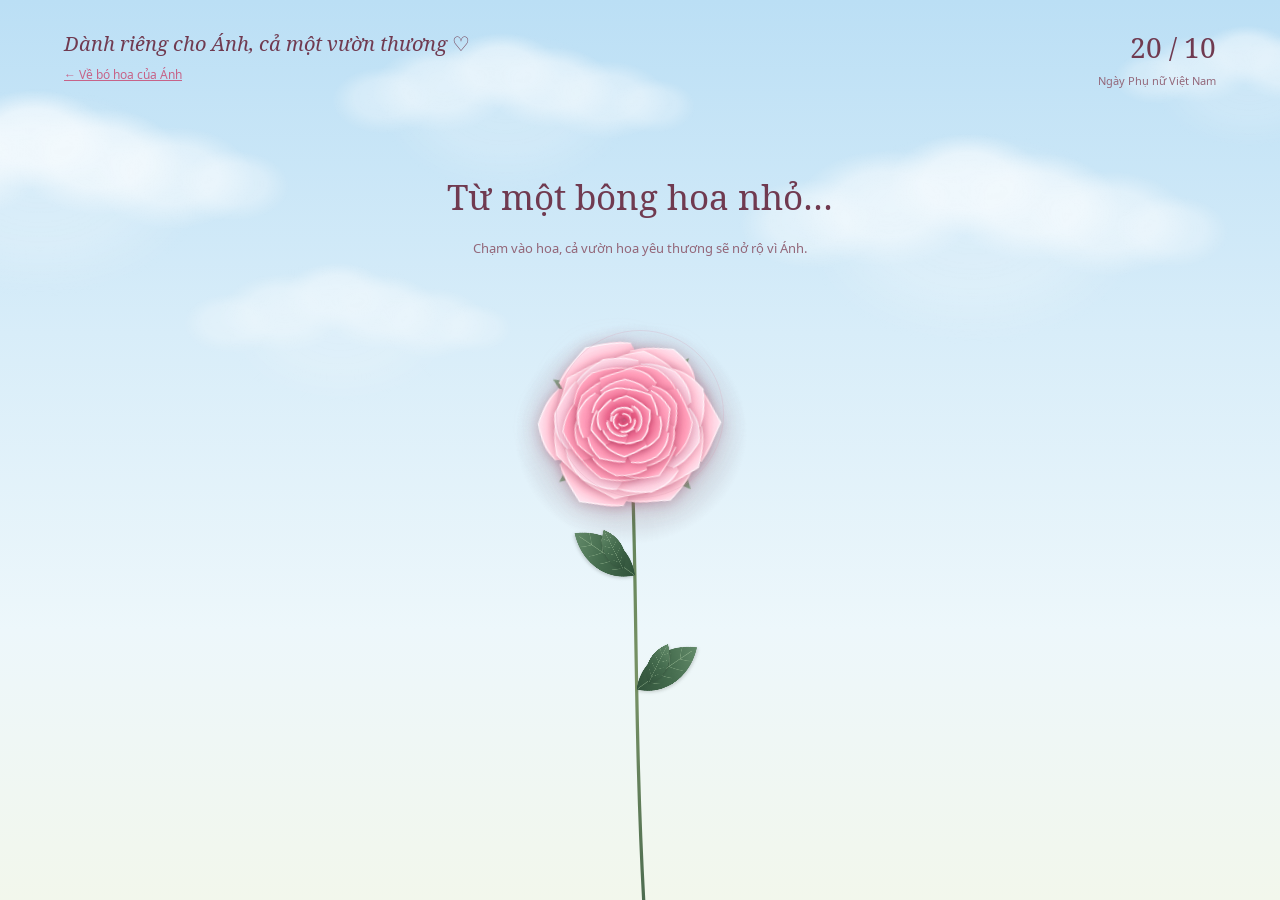
<file: garden.html>
<!DOCTYPE html>
<html lang="vi">
<head>
  <meta charset="UTF-8">
  <meta name="viewport" content="width=device-width, initial-scale=1.0">
  <meta name="theme-color" content="#bbdff5">
  <meta name="description" content="Chạm một bông hoa, đánh thức cả khu vườn và nhận một lời chúc dịu dàng ngày 20/10.">
  <title>Cả một vườn thương · 20/10</title>
  <link rel="preload" href="./assets/fonts/noto-serif-regular.woff2" as="font" type="font/woff2" crossorigin>
  <link rel="preload" href="./assets/fonts/noto-sans-regular.woff2" as="font" type="font/woff2" crossorigin>
  <style>
    @font-face {
      font-family: "Noto Serif";
      src: url("./assets/fonts/noto-serif-regular.woff2") format("woff2");
      font-style: normal; font-weight: 400; font-display: swap;
    }
    @font-face {
      font-family: "Noto Serif";
      src: url("./assets/fonts/noto-serif-italic.woff2") format("woff2");
      font-style: italic; font-weight: 400; font-display: swap;
    }
    @font-face {
      font-family: "Noto Sans";
      src: url("./assets/fonts/noto-sans-regular.woff2") format("woff2");
      font-style: normal; font-weight: 400; font-display: swap;
    }
    :root {
      color-scheme: light;
      --sky: #bbdff5;
      --ink: #703a50;
      --muted: #936779;
      --rose: #c66388;
      --leaf: #6c8b71;
      --paper: #fffdfc;
      --font-letter: "Noto Serif", serif;
      font-family: "Noto Sans", sans-serif;
      color: var(--ink);
      font-synthesis: none;
    }
    * { box-sizing: border-box; }
    [hidden] { display: none !important; }
    html, body { margin: 0; min-width: 280px; min-height: 100%; }
    body { background: var(--sky); -webkit-tap-highlight-color: transparent; }
    button { font: inherit; color: inherit; cursor: pointer; touch-action: manipulation; }
    button:focus-visible, input:focus-visible, textarea:focus-visible { outline: 2px solid var(--ink); outline-offset: 4px; }
    .garden {
      position: relative; min-height: 560px; height: 100svh; overflow: hidden;
      isolation: isolate;
      background: linear-gradient(180deg, #bbdff5 0%, #d8edf9 37%, #edf7fb 70%, #f2f7ec 100%);
    }
    .garden::after {
      content: ""; position: absolute; inset: 0; z-index: -2; pointer-events: none;
      background: radial-gradient(ellipse at 50% 110%, #d7e8caaa, transparent 58%);
      opacity: 0; transition: opacity 4s;
    }
    .garden.is-growing::after { opacity: 1; }
    .page-header {
      position: absolute; top: max(28px, env(safe-area-inset-top));
      left: clamp(24px, 5vw, 76px); right: clamp(24px, 5vw, 76px);
      display: flex; align-items: start; justify-content: space-between; gap: 24px;
      pointer-events: none;
    }
    .dedication { margin: 0; font: italic 20px/1.6 var(--font-letter); }
    .date { margin: 0; text-align: right; font-size: 11px; line-height: 1.7; color: var(--muted); }
    .date span { display: block; font: 28px/1.4 var(--font-letter); color: var(--ink); margin-bottom: 5px; }
    #flowers { position: absolute; inset: 0; z-index: -1; width: 100%; height: 100%; }
    .flower-button {
      position: absolute; left: 50%; top: 46%; transform: translate(-50%, -50%);
      width: 184px; height: 184px; border: 0; border-radius: 50%; background: transparent;
    }
    .flower-button::after {
      content: ""; position: absolute; inset: 8px; border: 1px solid #d69ab23b; border-radius: 50%;
      transition: transform .5s, border-color .5s;
    }
    .flower-button:hover::after { transform: scale(1.13); border-color: #c6638888; }
    .intro {
      position: absolute; left: 24px; right: 24px; top: 19%; text-align: center;
      transition: opacity .65s, transform .65s; pointer-events: none;
    }
    h1 { margin: 0; font: 400 clamp(25px, 3vw, 35px)/1.5 var(--font-letter); }
    .intro p { margin: 13px 0 0; font-size: 13px; line-height: 1.7; color: var(--muted); }
    .is-growing .intro { opacity: 0; transform: translateY(12px); }
    .progress {
      position: absolute; bottom: 36px; left: 20px; right: 20px; margin: 0;
      text-align: center; font: italic 17px/1.7 var(--font-letter);
      opacity: 0; transition: opacity .6s; pointer-events: none;
      text-shadow: 0 1px 12px #fff, 0 1px 8px #fff;
    }
    .is-growing:not(.is-ready) .progress { opacity: 1; }
    .garden-actions {
      position: absolute; bottom: max(24px, env(safe-area-inset-bottom)); left: 0; right: 0;
      display: flex; justify-content: center; flex-wrap: wrap; gap: 12px; padding: 0 16px;
    }
    .garden-actions button {
      border: 1px solid #dcb9c8; background: #fffdfcf2; border-radius: 30px;
      padding: 12px 20px; font-size: 12px; box-shadow: 0 3px 16px #76364d0c;
    }
    .garden-actions button:hover { background: #fae7ef; }
    dialog {
      width: min(480px, calc(100% - 36px)); max-height: calc(100svh - 36px);
      padding: 0; border: 0; overflow: auto; background: var(--paper); color: var(--ink);
      box-shadow: 0 24px 100px #69394d24, 0 2px 10px #69394d12;
      scrollbar-width: none;
      -ms-overflow-style: none;
    }
    dialog::-webkit-scrollbar { display: none; }
    dialog::backdrop { background: #eaf5fc3d; backdrop-filter: blur(3px); }
    dialog[open] { animation: unfold 1s cubic-bezier(.2,.8,.2,1) both; }
    .letter { position: relative; padding: 38px 42px 28px; text-align: center; }
    .letter::before { content: ""; position: absolute; inset: 10px; border: 1px solid #eed6e1; pointer-events: none; }
    .close-card { position: absolute; top: 15px; right: 16px; width: 34px; height: 34px; border: 0; background: transparent; font-size: 25px; }
    .letter-date { margin: 2px 0 20px; font: 24px/1.4 var(--font-letter); color: var(--rose); }
    .letter-date span { display: inline-block; width: 1px; height: 27px; background: #d9aec1; transform: rotate(24deg); margin: 0 15px -5px; }
    .letter-sprig { display: block; margin: 0 auto 17px; width: 75px; height: 55px; }
    .recipient { font: italic 17px/1.7 var(--font-letter); margin: 0 0 13px; }
    h2 { font: 400 clamp(26px, 5vw, 32px)/1.5 var(--font-letter); margin: 0 0 24px; text-wrap: balance; }
    .message { font-size: 14px; line-height: 1.95; margin: 0 0 15px; text-wrap: pretty; }
    .signature { margin: 24px 0; font: italic 17px/1.8 var(--font-letter); }
    .recipient, h2, .message, .signature { overflow-wrap: anywhere; }
    h2, .message, .signature { white-space: pre-wrap; }
    .letter-actions { display: flex; flex-wrap: wrap; justify-content: center; gap: 12px 20px; }
    .view-garden { position: relative; border: 0; border-bottom: 1px solid #cba1b2; padding: 7px 2px; background: transparent; font-size: 12px; }
    .card-editor { text-align: left; }
    .card-editor h2 { text-align: center; margin-bottom: 20px; font-size: 25px; }
    .card-editor label { display: block; margin: 16px 0 7px; font-size: 13px; }
    .card-editor input, .card-editor textarea {
      display: block; width: 100%; min-width: 0; padding: 10px 12px;
      border: 1px solid #dcb9c8; border-radius: 4px; background: #fff9fb;
      color: var(--ink); font: 16px/1.6 "Noto Sans", sans-serif;
    }
    .card-editor textarea { resize: vertical; }
    .editor-hint, .card-status { color: var(--muted); font-size: 12px; line-height: 1.7; }
    .card-status { margin: 0; }
    .card-status:not(:empty) { margin-top: 16px; }
    .editor-actions { display: flex; align-items: center; flex-wrap: wrap; gap: 20px; margin-top: 20px; }
    .save-card { border: 1px solid var(--ink); border-radius: 24px; padding: 11px 18px; background: var(--ink); color: var(--paper); font-size: 13px; }
    .noscript { position: absolute; top: 30%; left: 20px; right: 20px; text-align: center; line-height: 1.8; }
    @keyframes unfold { from { opacity: 0; transform: translateY(35px) rotate(-2deg) scale(.94); } to { opacity: 1; transform: none; } }
    @media (max-width: 600px) {
      .dedication { font-size: 18px; max-width: 150px; }
      .date { max-width: 130px; font-size: 10px; }
      .date span { font-size: 25px; }
      .letter { padding: 35px 26px 25px; }
      .intro { top: 18%; }
      h1 { font-size: clamp(23px, 5.8vw, 28px); }
    }
    @media (max-height: 600px) and (min-width: 600px) {
      .garden { min-height: 360px; }
      .intro { top: 38%; right: auto; width: 30%; text-align: left; }
      h1 { font-size: 24px; }
      .intro p { margin-top: 6px; }
      .page-header { top: 20px; }
    }
    @media (prefers-reduced-motion: reduce) {
      *, *::before, *::after { animation: none !important; transition: none !important; }
    }
  </style>
</head>
<body>
  <main class="garden" id="garden">
    <header class="page-header">
      <div>
        <p class="dedication">Dành riêng cho Ánh, cả một vườn thương ♡</p>
        <a href="./index.html" style="display:inline-block; margin-top:6px; font-size:12px; color:var(--rose); text-decoration:underline; pointer-events:auto;">← Về bó hoa của Ánh</a>
      </div>
      <p class="date"><span>20 / 10</span>Ngày Phụ nữ Việt Nam</p>
    </header>
    <canvas id="flowers" aria-hidden="true"></canvas>
    <button class="flower-button" id="bloom" type="button" aria-label="Chạm để cả vườn hoa nở" aria-describedby="introHint"></button>
    <div class="intro" id="intro">
      <h1>Từ một bông hoa nhỏ…</h1>
      <p id="introHint">Chạm vào hoa, cả vườn hoa yêu thương sẽ nở rộ vì Ánh.</p>
    </div>
    <p class="progress" id="status" role="status" aria-live="polite" aria-atomic="true"></p>
    <nav class="garden-actions" id="actions" aria-label="Vườn hoa và thiệp" hidden>
      <button id="readCard" type="button" aria-haspopup="dialog" aria-controls="wishCard">Đọc lại thiệp gửi Ánh</button>
      <button id="replay" type="button">Cho hoa nở lại</button>
    </nav>
    <dialog id="wishCard" aria-labelledby="cardTitle">
      <article class="letter">
        <button class="close-card" id="closeCard" type="button" aria-label="Đóng thiệp">×</button>
        <p class="letter-date">20<span aria-hidden="true"></span>10</p>
        <svg class="letter-sprig" viewBox="0 0 90 64" fill="none" aria-hidden="true">
          <path d="M45 59 Q41 40 46 21 M44 49 Q25 47 23 35 Q39 33 44 49 M44 40 Q60 39 65 28 Q51 28 44 40" stroke="#78947a" stroke-width="1.2" fill="#dfe9d9"/>
          <g fill="#ecc1d2" stroke="#c9789a" stroke-width=".6">
            <ellipse cx="39" cy="17" rx="8" ry="12" transform="rotate(-40 39 17)"/>
            <ellipse cx="52" cy="17" rx="8" ry="12" transform="rotate(40 52 17)"/>
            <ellipse cx="45" cy="15" rx="8" ry="12"/>
            <path d="M30 19 Q44 17 45 30 Q33 32 30 19 M60 19 Q46 17 45 30 Q58 32 60 19"/>
          </g>
        </svg>
        <div id="cardReading">
          <p class="recipient">Gửi <span id="cardRecipient">Ánh yêu của anh</span>,</p>
          <h2 id="cardTitle">Mong những điều ngọt ngào nhất<br>luôn nở rộ bên em.</h2>
          <div id="cardMessage">
            <p class="message">Một bông hoa có thể làm một ngày thêm đẹp.<br>Còn nụ cười của Ánh, làm cả thế giới của anh bừng sáng.</p>
            <p class="message">Nhân ngày 20/10, chúc em bé của anh luôn được yêu thương, trân trọng và ngập tràn hạnh phúc. Dù hôm nay ở xa không kề bên được, nhưng từng nhịp đập của trái tim anh đều hướng về Ánh.</p>
            <p class="message">Hôm nay và cả những ngày sau,<br>hãy cứ luôn rạng rỡ và an yên nhé. Chờ anh về với em!</p>
          </div>
          <p class="signature" id="cardSignature">Yêu Ánh thật nhiều ♡</p>
          <div class="letter-actions">
            <button class="view-garden" id="viewGarden" type="button" autofocus>Ngắm vườn hoa</button>
          </div>
        </div>
        <p class="card-status" id="cardStatus" role="status" aria-live="polite"></p>
      </article>
    </dialog>
    <noscript><p class="noscript">Bật JavaScript để chạm vào hoa và mở thiệp nhé.<br>Chúc bạn ngày 20/10 bình an, rạng rỡ và tràn đầy yêu thương!</p></noscript>
  </main>
  <script src="./garden-botany.js"></script>
  <script src="./garden-card.js"></script>
  <script>
    (() => {
      'use strict';
      const garden = document.getElementById('garden');
      const canvas = document.getElementById('flowers');
      const ctx = canvas.getContext('2d');
      const bloomButton = document.getElementById('bloom');
      const card = document.getElementById('wishCard');
      const actions = document.getElementById('actions');
      const status = document.getElementById('status');
      const motion = matchMedia('(prefers-reduced-motion: reduce)');
      const TAU = Math.PI * 2;
      const clamp = n => Math.max(0, Math.min(1, n));
      const ease = n => 1 - Math.pow(1 - clamp(n), 3);
      let seed = 2010;
      const random = () => { seed = seed * 16807 % 2147483647; return (seed - 1) / 2147483646; };
      const { createRealisticRoseSprite, createRoseBudSprite, drawBotanicalLeaf } = window.GardenBotany;
      const paletteKeys = ['sweetBlush', 'pastelPink', 'creamPeach', 'pearlVintage', 'berryRomance', 'paleGreen', 'skyBlue', 'pearlWhite'];
      // Bake the soft focus and bloom into the sprites once, keeping the live scene light.
      function softenPetals(source, logicalSize, radius) {
        const image = document.createElement('canvas');
        image.width = source.width; image.height = source.height;
        const c = image.getContext('2d');
        const pixelRatio = source.width / logicalSize;
        c.globalAlpha = .3;
        c.filter = `blur(${radius * .13 * pixelRatio}px) brightness(1.35)`;
        c.drawImage(source, 0, 0);
        c.globalAlpha = 1;
        c.filter = `blur(${radius * .009 * pixelRatio}px) brightness(1.06)`;
        c.drawImage(source, 0, 0);
        return image;
      }
      // Use the same layered roses as index.html, cached at the sizes used in this scene.
      // Fully open flowers need only one draw instead of repainting every petal each frame.
      function prepareRose(config) {
        const rose = createRealisticRoseSprite(config);
        rose.whorlCanvases = rose.whorlCanvases.map(layer => softenPetals(layer, rose.logicalSize, rose.radius));
        const openCanvas = document.createElement('canvas');
        openCanvas.width = rose.baseCanvas.width;
        openCanvas.height = rose.baseCanvas.height;
        const c = openCanvas.getContext('2d');
        c.drawImage(rose.baseCanvas, 0, 0);
        rose.whorlCanvases.forEach(layer => c.drawImage(layer, 0, 0));
        return { ...rose, openCanvas };
      }
      const sprites = paletteKeys.flatMap((paletteKey, i) => ['garden', 'classic', 'peony'].map((variety, j) => prepareRose({
        radius: 46, paletteKey, variety, seed: 2010 + i * 107 + j * 41,
        tiltX: (j - 1) * .65, tiltY: -.2 + (i % 5) * .08, hasDewdrop: j === 0
      })));
      const heroSprite = prepareRose({ radius: 86, paletteKey: 'sweetBlush', variety: 'garden', tiltX: -.22, tiltY: -.3, seed: 2010, hasDewdrop: true });
      const budSprites = paletteKeys.map(paletteKey => {
        const bud = createRoseBudSprite({ paletteKey });
        return { ...bud, canvas: softenPetals(bud.canvas, bud.logicalSize, bud.radius) };
      });
      const leafCanvas = document.createElement('canvas');
      leafCanvas.width = 300; leafCanvas.height = 200;
      const leafContext = leafCanvas.getContext('2d');
      leafContext.scale(2, 2);
      drawBotanicalLeaf(leafContext, 20, 50, 0, 100, 31);
      // Soft cloud puffs are painted once, then drift behind the flowers.
      const cloudCanvas = document.createElement('canvas');
      cloudCanvas.width = 720; cloudCanvas.height = 360;
      const cloudContext = cloudCanvas.getContext('2d');
      const cloudPuffs = [
        [125, 164, 92, .52], [225, 143, 119, .67], [333, 112, 104, .81],
        [420, 141, 111, .75], [519, 163, 108, .61], [600, 174, 75, .43],
        [340, 183, 219, .3]
      ];
      cloudPuffs.forEach(([x, y, radius, opacity]) => {
        cloudContext.save(); cloudContext.translate(x, y); cloudContext.scale(1, .64);
        const puff = cloudContext.createRadialGradient(0, -radius * .12, radius * .16, 0, 0, radius);
        puff.addColorStop(0, `rgba(255,255,255,${opacity})`);
        puff.addColorStop(.48, `rgba(255,255,255,${opacity * .87})`);
        puff.addColorStop(.8, `rgba(255,255,255,${opacity * .3})`);
        puff.addColorStop(1, 'rgba(255,255,255,0)');
        cloudContext.fillStyle = puff; cloudContext.beginPath(); cloudContext.arc(0, 0, radius, 0, TAU); cloudContext.fill();
        cloudContext.restore();
      });
      const clouds = [
        { x: .04, y: .17, size: .42, opacity: .82, speed: 2.7 },
        { x: .4, y: .09, size: .32, opacity: .67, speed: 3.8 },
        { x: .77, y: .22, size: .43, opacity: .78, speed: 2.2 },
        { x: .27, y: .34, size: .29, opacity: .52, speed: 4.1 },
        { x: .98, y: .07, size: .25, opacity: .59, speed: 3.1 }
      ];
      const whorlDelays = [0, .12, .24, .34];
      const closedScales = [.44, .36, .28, .38];
      const twistAngles = [.52, -.78, 1.05, -1.35];
      const flowers = [];
      // Distant flowers are smaller and paler; foreground flowers grow taller and fuller.
      for (let row = 0; row < 5; row++) {
        const count = 24 + row * 2;
        for (let i = 0; i < count; i++) {
          const x = (i + random()) / count;
          flowers.push({
            x, y: .49 + row * .092 + (random() - .5) * .22, depth: row,
            radius: 17 + row * 5 + random() * 15,
            stem: .18 + random() * .22,
            bend: (random() - .5) * 65,
            phase: random() * TAU, rotation: (random() - .5) * .9,
            sprite: Math.floor(random() * sprites.length),
            delay: .3 + Math.abs(x - .5) * 4.2 + row * .36 + random() * .9,
            alpha: .6 + row * .1, tilt: .8 + random() * .2,
            offsetX: 0, offsetY: 0, hover: 0
          });
        }
      }
      // Keep some flowers as closed buds, scattered through all five depth layers.
      for (let i = 0; i < 20; i++) {
        const row = Math.floor(i / 4);
        flowers.push({
          x: (i % 4 + .25 + random() * .5) / 4,
          y: .45 + row * .087 + (random() - .5) * .065,
          depth: row, radius: 13 + row * 2.5 + random() * 4,
          stem: .2 + random() * .15, bend: (random() - .5) * 45,
          phase: random() * TAU, rotation: (random() - .5) * .5,
          bud: true, sprite: i * 3 % budSprites.length,
          delay: .6 + random() * 2.4 + row * .4,
          alpha: .75 + row * .06, tilt: 1,
          offsetX: 0, offsetY: 0, hover: 0
        });
      }
      flowers.sort((a, b) => a.depth - b.depth);
      const petals = Array.from({ length: 18 }, () => ({ x: random(), y: random(), phase: random() * TAU, size: 3 + random() * 4, speed: 9 + random() * 12 }));
      const hero = { x: .5, y: .46, radius: 76, stem: .25, bend: 5, phase: 0, rotation: -.15, tilt: .95, offsetX: 0, offsetY: 0, hover: 0 };
      const pointer = { x: -1000, y: -1000 };
      let width = 0, height = 0, scale = 1, frame = 0, lastFrame = 0;
      let sceneTime = 0;
      let state = 'idle', started = 0, pausedAt = 0;

      function leaf(x, y, direction, size, flutter) {
        ctx.save(); ctx.translate(x, y); ctx.scale(direction, 1); ctx.rotate(-.58 + flutter);
        ctx.drawImage(leafCanvas, -size * .2, -size * .5, size * 1.5, size);
        ctx.restore();
      }

      function drawFlower(f, growth, time, smoothing, isHero = false) {
        if (growth <= 0) return;
        const p = ease(growth);
        const x = f.x * width;
        const targetY = f.y * height;
        const root = Math.max(height * 1.04, targetY + f.stem * height);
        const y = root - (root - targetY) * p;
        // A traveling breeze bends taller stems more, with a small individual flutter.
        const wind = motion.matches ? 0 : Math.sin(time * .00125 + f.x * 4.5) * .72 + Math.sin(time * .002 + f.phase) * .28;
        const lean = wind * (isHero ? .06 : .048);
        const sway = Math.sin(lean) * (root - y) * p;
        const r = f.radius * scale;
        const dx = x - pointer.x, dy = y - pointer.y;
        const distance = Math.hypot(dx, dy);
        const proximity = !motion.matches && !card.open ? clamp(1 - distance / (r * 2.3)) : 0;
        f.offsetX += ((dx / (distance || 1)) * proximity * r * .13 - f.offsetX) * smoothing;
        f.offsetY += ((dy / (distance || 1)) * proximity * r * .08 - f.offsetY) * smoothing;
        f.hover += (proximity - f.hover) * smoothing;
        const headX = x + sway + f.offsetX;
        const headY = y + (1 - Math.cos(lean)) * (root - y) + f.offsetY;
        const baseX = x + f.bend * scale;
        const controlX1 = x - f.bend * scale + sway * .15;
        const controlY1 = root - (root - headY) * .4;
        const controlX2 = headX + 8 * scale + sway * .12;
        const controlY2 = headY + (root - headY) * .22;
        ctx.save(); ctx.globalAlpha = isHero ? 1 : Math.min(1, f.alpha) * clamp(growth * 3);
        const stemColor = ctx.createLinearGradient(baseX - 2, root, headX + 2, headY);
        stemColor.addColorStop(0, '#46664c'); stemColor.addColorStop(.5, '#789265'); stemColor.addColorStop(1, '#587b53');
        ctx.strokeStyle = stemColor;
        ctx.lineWidth = isHero ? 2.8 * scale : Math.max(1, r * .05);
        ctx.lineCap = 'round';
        ctx.beginPath(); ctx.moveTo(baseX, root);
        ctx.bezierCurveTo(controlX1, controlY1, controlX2, controlY2, headX, headY);
        ctx.stroke();
        if (growth > .15) {
          // Attach each leaf to the actual curved stem so the whole plant moves together.
          (isHero ? [.42, .64] : [.38, .64]).forEach((t, i) => {
            const u = 1 - t;
            const lx = u ** 3 * baseX + 3 * u * u * t * controlX1 + 3 * u * t * t * controlX2 + t ** 3 * headX;
            const ly = u ** 3 * root + 3 * u * u * t * controlY1 + 3 * u * t * t * controlY2 + t ** 3 * headY;
            const length = r * (isHero ? .85 : .95) * p;
            leaf(lx, ly, i ? -1 : 1, length, wind * .085);
            if (isHero) leaf(lx + (i ? -10 : 10) * scale, ly - 5 * scale, i ? -1 : 1, length * .6, -.5 + wind * .09);
          });
        }
        ctx.translate(headX, headY);
        ctx.rotate(f.rotation + wind * .095 + f.offsetX * .003);
        const breath = motion.matches ? 1 : 1 + Math.sin(time * .0014 + f.phase) * .008;
        ctx.scale(breath * (1 + f.hover * .04), f.tilt * breath * (1 + f.hover * .04));
        if (f.bud) {
          const bud = budSprites[f.sprite];
          const size = bud.logicalSize * r / bud.radius;
          ctx.scale(.4 + p * .6, .4 + p * .6);
          ctx.drawImage(bud.canvas, -size / 2, -size / 2, size, size);
          ctx.restore();
          return;
        }
        const rose = isHero ? heroSprite : sprites[f.sprite];
        const size = rose.logicalSize * r / rose.radius;
        if (growth >= 1) {
          ctx.drawImage(rose.openCanvas, -size / 2, -size / 2, size, size);
        } else {
          ctx.save(); ctx.scale(.5 + p * .5, .5 + p * .5);
          ctx.drawImage(rose.baseCanvas, -size / 2, -size / 2, size, size); ctx.restore();
          rose.whorlCanvases.forEach((layer, i) => {
            const open = ease((growth - whorlDelays[i]) / (1 - whorlDelays[i]));
            const unfurl = closedScales[i] + (1 - closedScales[i]) * open;
            ctx.save(); ctx.rotate((1 - open) * twistAngles[i]);
            ctx.scale(unfurl, unfurl * (.78 + open * .22));
            ctx.drawImage(layer, -size / 2, -size / 2, size, size); ctx.restore();
          });
        }
        ctx.restore();
      }

      function drawPetals(elapsed, time) {
        ctx.save();
        petals.forEach(petal => {
          const x = ((petal.x * width + time * .009 + Math.sin(time * .0006 + petal.phase) * 35) % (width + 60)) - 30;
          const y = ((petal.y * height + time * petal.speed * .001) % (height + 60)) - 30;
          ctx.save(); ctx.globalAlpha = Math.min(elapsed / 3, 1) * .55;
          ctx.translate(x, y); ctx.rotate(petal.phase + time * .0007);
          ctx.scale(.55 + Math.abs(Math.sin(time * .001 + petal.phase)) * .45, 1);
          const color = ctx.createLinearGradient(0, -petal.size, 0, petal.size);
          color.addColorStop(0, '#fff3f7'); color.addColorStop(1, '#d887a6'); ctx.fillStyle = color;
          ctx.beginPath(); ctx.moveTo(0, -petal.size);
          ctx.bezierCurveTo(petal.size * 1.3, -petal.size, petal.size * .8, petal.size * .8, 0, petal.size);
          ctx.bezierCurveTo(-petal.size, petal.size * .2, -petal.size * .6, -petal.size * .9, 0, -petal.size);
          ctx.fill(); ctx.restore();
        });
        ctx.restore();
      }

      function drawClouds(time) {
        ctx.save();
        clouds.forEach(cloud => {
          const cloudWidth = Math.max(240, width * cloud.size);
          const travel = width + cloudWidth * 2;
          const x = ((cloud.x * width + time * cloud.speed * .001 + cloudWidth) % travel) - cloudWidth;
          const y = height * cloud.y;
          ctx.globalAlpha = cloud.opacity;
          ctx.drawImage(cloudCanvas, x - cloudWidth * .5, y - cloudWidth * .18, cloudWidth, cloudWidth * cloudCanvas.height / cloudCanvas.width);
        });
        ctx.restore();
      }

      function openCard() {
        if (!card.open) card.showModal();
      }
      function finish() {
        state = 'ready'; garden.classList.add('is-ready'); actions.hidden = false;
        status.textContent = 'Cả vườn hoa đã nở. Một tấm thiệp dành tặng bạn.';
        openCard();
      }
      function draw(time) {
        frame = 0;
        const delta = lastFrame ? Math.min(50, time - lastFrame) : 16.67;
        lastFrame = time;
        if (!motion.matches) sceneTime += delta;
        const smoothing = motion.matches ? 1 : 1 - Math.exp(-delta / 140);
        ctx.clearRect(0, 0, width, height);
        drawClouds(sceneTime);
        const elapsed = state === 'idle' ? 0 : (time - started) / 1000;
        const instant = motion.matches && state !== 'idle';
        if (state !== 'idle') {
          flowers.forEach(f => drawFlower(f, state === 'ready' || instant ? 1 : clamp((elapsed - f.delay) / 1.9), sceneTime, smoothing));
        }
        drawFlower(hero, state === 'idle' ? .72 : state === 'ready' || instant ? 1 : .72 + .28 * clamp(elapsed / 1.8), sceneTime, smoothing, true);
        if (state !== 'idle' && !motion.matches) drawPetals(elapsed, sceneTime);
        if (state === 'growing' && (instant || elapsed >= 6.8)) finish();
        if (!motion.matches && !document.hidden) frame = requestAnimationFrame(draw);
      }
      function render() {
        cancelAnimationFrame(frame);
        if (!document.hidden) frame = requestAnimationFrame(draw);
      }
      garden.addEventListener('pointermove', event => {
        if (event.pointerType !== 'mouse' || motion.matches) return;
        const rect = garden.getBoundingClientRect();
        pointer.x = event.clientX - rect.left; pointer.y = event.clientY - rect.top;
      });
      garden.addEventListener('pointerleave', () => { pointer.x = pointer.y = -1000; });
      function resize() {
        const rect = garden.getBoundingClientRect();
        width = rect.width; height = rect.height;
        scale = Math.min(1.22, Math.max(.68, width / 1100));
        const dpr = Math.min(devicePixelRatio || 1, 2);
        canvas.width = Math.round(width * dpr); canvas.height = Math.round(height * dpr);
        ctx.setTransform(dpr, 0, 0, dpr, 0, 0); render();
      }
      function start() {
        if (state !== 'idle') return;
        state = 'growing'; started = performance.now();
        garden.classList.add('is-growing'); bloomButton.hidden = true;
        document.getElementById('intro').setAttribute('aria-hidden', 'true');
        status.textContent = 'Từ một bông hoa, cả khu vườn đang thức giấc…'; render();
      }
      function closeCard() { card.close(); }
      bloomButton.addEventListener('click', start);
      document.getElementById('readCard').addEventListener('click', openCard);
      document.getElementById('closeCard').addEventListener('click', closeCard);
      document.getElementById('viewGarden').addEventListener('click', closeCard);
      card.addEventListener('close', () => document.getElementById('readCard').focus({ preventScroll: true }));
      document.getElementById('replay').addEventListener('click', () => {
        state = 'idle'; garden.classList.remove('is-growing', 'is-ready');
        actions.hidden = true; bloomButton.hidden = false; status.textContent = '';
        document.getElementById('intro').removeAttribute('aria-hidden');
        bloomButton.focus({ preventScroll: true }); render();
      });
      document.addEventListener('visibilitychange', () => {
        if (document.hidden) { pausedAt = performance.now(); cancelAnimationFrame(frame); frame = 0; lastFrame = 0; }
        else { if (pausedAt && state === 'growing') started += performance.now() - pausedAt; pausedAt = 0; render(); }
      });
      motion.addEventListener('change', render);
      new ResizeObserver(resize).observe(garden);
      resize();
    })();
  </script>
</body>
</html>
</file>
